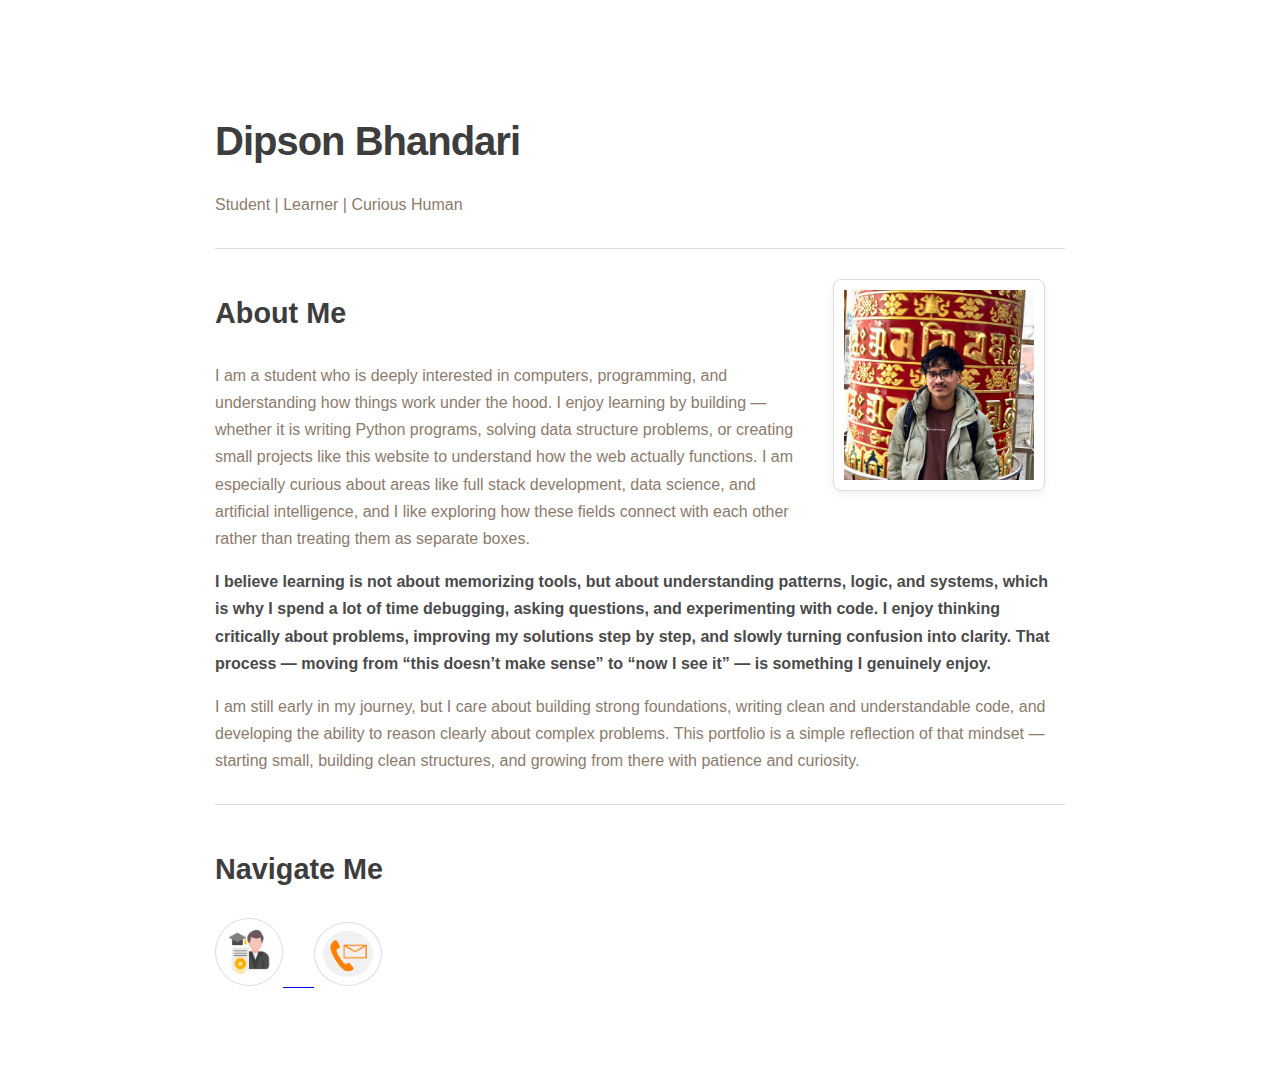
<file: index.html>
<!DOCTYPE html>
<html>
<head>
    <title>Portfolio</title>
    <link rel="icon" type="image/png" href="photo.jpg">
    <link rel="stylesheet" href="style.css">
</head>
<body>

<h1>Dipson Bhandari</h1>
<p><b> Student | Learner | Curious Human</b></p>



<hr>

<img src="photo.jpg" alt="My Photo"  width="190" align="right" hspace="20">

<h2>About Me</h2>

<p>
    <b>
I am a student who is deeply interested in computers, programming, and understanding how things work under the hood. 
I enjoy learning by building — whether it is writing Python programs, solving data structure problems, or creating small projects like this website to understand how the web actually functions. 
I am especially curious about areas like full stack development, data science, and artificial intelligence, and I like exploring how these fields connect with each other rather than treating them as separate boxes.
</p>
<p>
I believe learning is not about memorizing tools, but about understanding patterns, logic, and systems, which is why I spend a lot of time debugging, asking questions, and experimenting with code. 
I enjoy thinking critically about problems, improving my solutions step by step, and slowly turning confusion into clarity. 
That process — moving from “this doesn’t make sense” to “now I see it” — is something I genuinely enjoy.
</p>
<p>
I am still early in my journey, but I care about building strong foundations, writing clean and understandable code, and developing the ability to reason clearly about complex problems. 
This portfolio is a simple reflection of that mindset — starting small, building clean structures, and growing from there with patience and curiosity.
</b>
</p>


<hr>

<h2>Navigate Me</h2>
<a href="education.html">
    <img src="edu.png" alt="Education" width="50">
&nbsp;&nbsp;&nbsp;&nbsp;&nbsp;

<a href="contact.html">
    <img src="contact.avif" alt="Contact" width="50">
</a>

</body>
</html>
</file>
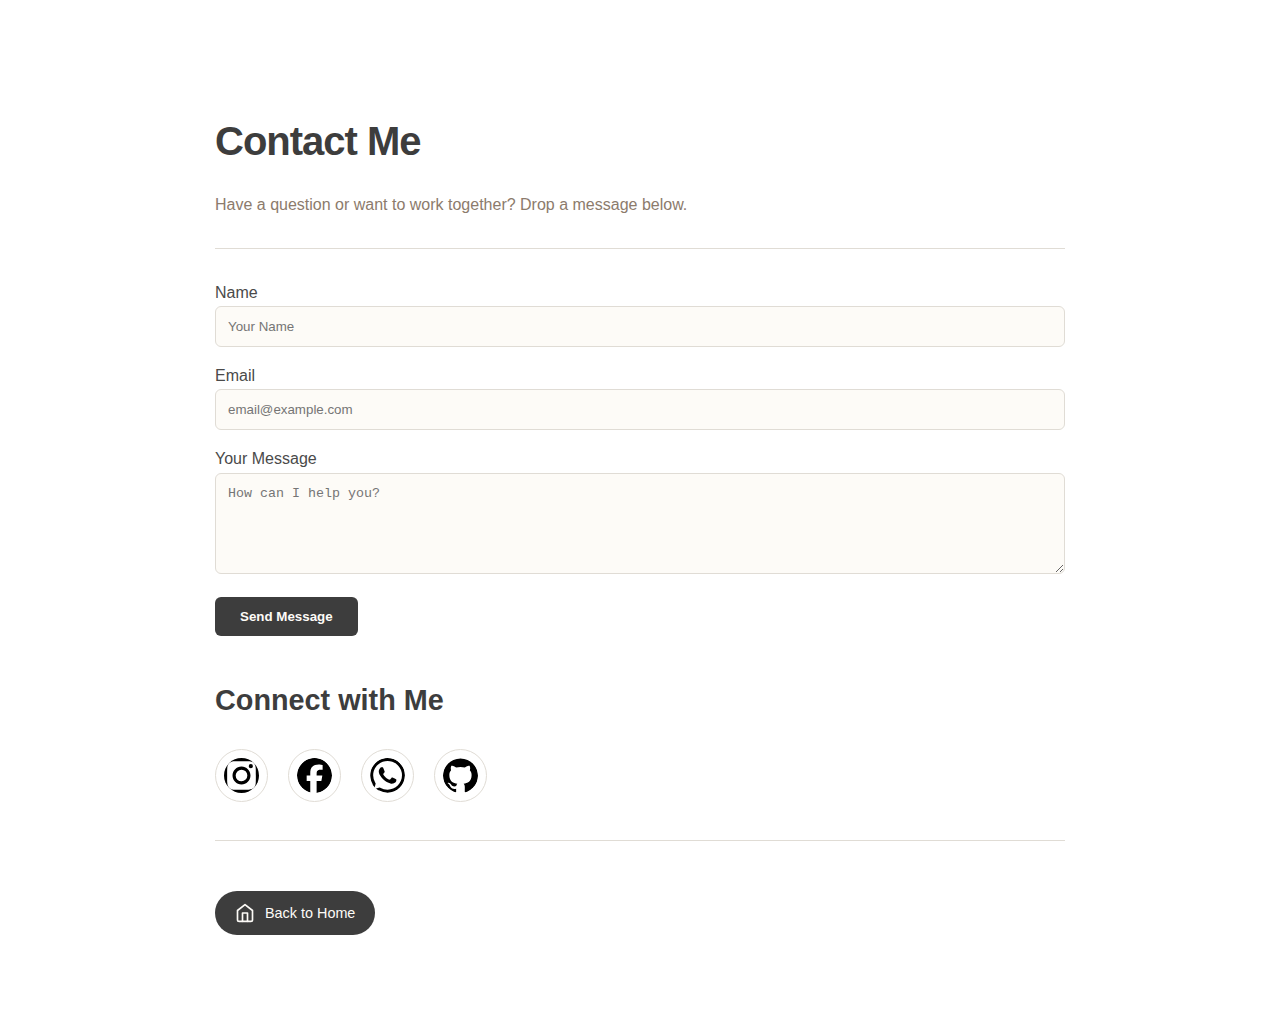
<file: contact.html>
<!DOCTYPE html>
<html>
<head>
    <title>Contact Me | Dipson Bhandari</title>
    <link rel="icon" type="image/png" href="portfolio.png">
    <link rel="stylesheet" href="style.css">
</head>
<body>

    <h1>Contact Me</h1>
    <p><b>Have a question or want to work together? Drop a message below.</b></p>

    <hr>

    <div class="content-card">
        <form action="https://formsubmit.co/dipsonbhandari5@gmail.com" method="POST" class="contact-form">
            <div class="form-group">
                <label>Name</label>
                <input type="text" name="name" placeholder="Your Name" required>
            </div>

            <div class="form-group">
                <label>Email</label>
                <input type="email" name="email" placeholder="email@example.com" required>
            </div>

            <div class="form-group">
                <label>Your Message</label>
                <textarea name="query" rows="5" placeholder="How can I help you?"></textarea>
            </div>

            <button type="submit" class="submit-btn">Send Message</button>
        </form>
    </div>

    <h2>Connect with Me</h2>
    <div class="social-links">
        <a href="https://www.instagram.com/lord_dipson?igsh=MWR0eTJ5aG1yemhjbw%3D%3D&utm_source=qr" target="_blank">
            <img src="instagram.svg" alt="Instagram">
        </a>

        <a href="https://www.facebook.com/share/17nfQnnXdm/?mibextid=wwXIfr" target="_blank">
            <img src="facebook.svg" alt="Facebook">
        </a>

        <a href="https://wa.me/qr/S5ODYXEAHV2RF1" target="_blank">
            <img src="whatsapp.svg" alt="WhatsApp">
        </a>

        <a href="https://github.com/Dipson-7" target="_blank">
            <img src="github.svg" alt="GitHub">
        </a>
    </div>

    <hr>

    <div class="nav-container">
        <a href="index.html" class="home-btn">
            <svg viewBox="0 0 24 24" width="20" height="20" stroke="currentColor" stroke-width="2" fill="none" stroke-linecap="round" stroke-linejoin="round">
                <path d="M3 9l9-7 9 7v11a2 2 0 0 1-2 2H5a2 2 0 0 1-2-2z"></path>
                <polyline points="9 22 9 12 15 12 15 22"></polyline>
            </svg>
            Back to Home
        </a>
    </div>

</body>
</html>
</file>
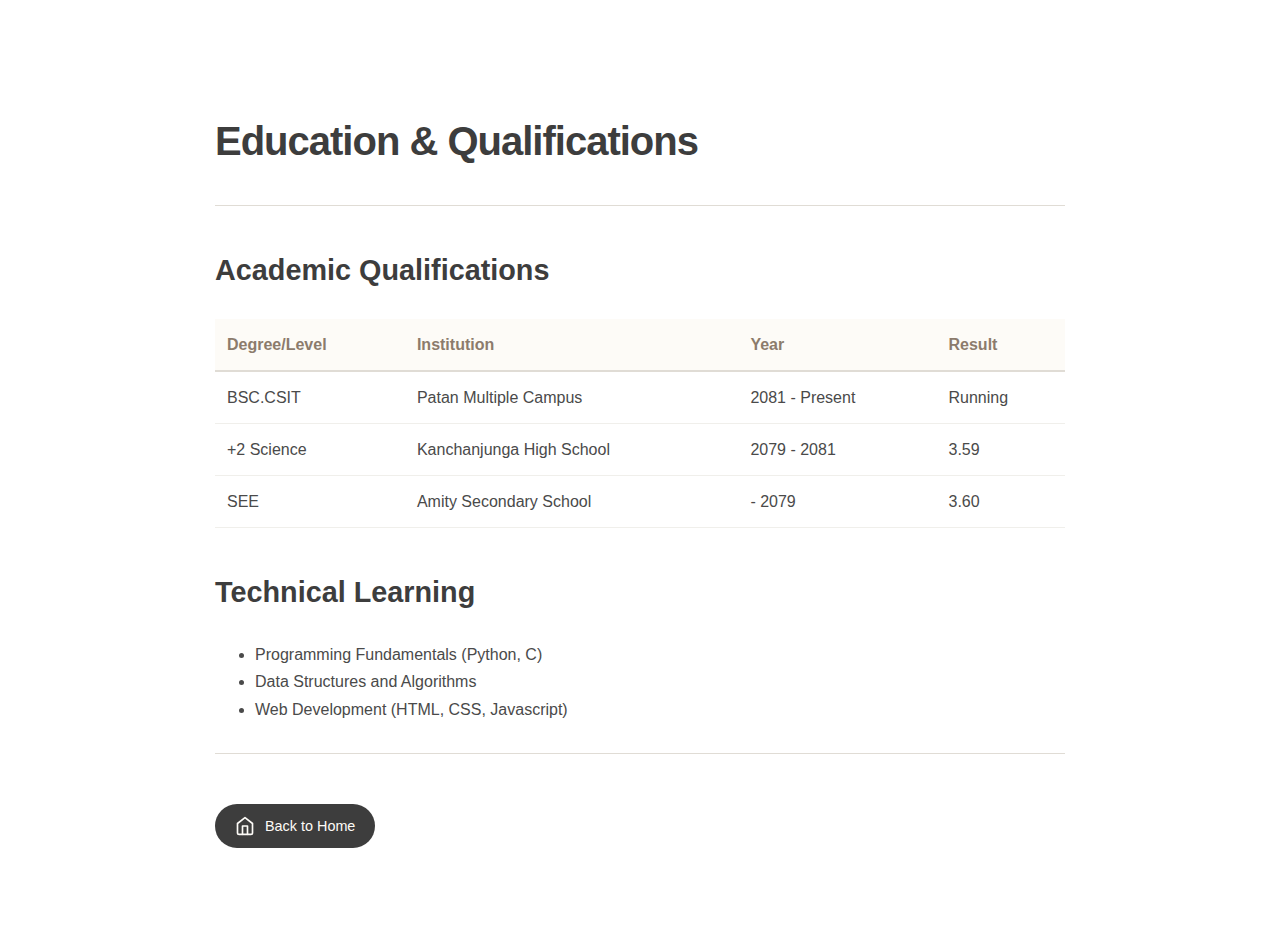
<file: education.html>
<!DOCTYPE html>
<html>
<head>
    <title>Education | Dipson Bhandari</title>
    <link rel="icon" type="image/png" href="portfolio.png">
    <link rel="stylesheet" href="style.css">
</head>
<body>

    <h1>Education & Qualifications</h1>


    <hr>

    <div class="content-card">
        <h2>Academic Qualifications</h2>
        <table class="edu-table">
            <thead>
                <tr>
                    <th>Degree/Level</th>
                    <th>Institution</th>
                    <th>Year</th>
                    <th>Result</th>
                </tr>
            </thead>
            <tbody>
                <tr>
                    <td>BSC.CSIT</td>
                    <td>Patan Multiple Campus</td>
                    <td>2081 - Present</td>
                    <td>Running</td>
                </tr>
                <tr>
                    <td>+2 Science</td>
                    <td>Kanchanjunga High School</td>
                    <td>2079 - 2081</td>
                    <td>3.59</td>
                </tr>
                <tr>
                    <td>SEE</td>
                    <td>Amity Secondary School</td>
                    <td> - 2079</td>
                    <td>3.60</td>
                </tr
                </tbody>
        </table>
    </div>

    <div class="content-card">
        <h2>Technical Learning</h2>
        <ul class="edu-list">
            <li>Programming Fundamentals (Python, C)</li>
            <li>Data Structures and Algorithms</li>
            <li>Web Development (HTML, CSS, Javascript)</li>
            
        </ul>
    </div>

    <hr>

    <div class="nav-container">
        <a href="index.html" class="home-btn">
            <svg viewBox="0 0 24 24" width="20" height="20" stroke="currentColor" stroke-width="2" fill="none" stroke-linecap="round" stroke-linejoin="round">
                <path d="M3 9l9-7 9 7v11a2 2 0 0 1-2 2H5a2 2 0 0 1-2-2z"></path>
                <polyline points="9 22 9 12 15 12 15 22"></polyline>
            </svg>
            Back to Home
        </a>
    </div>

</body>
</html>
</file>
<file: style.css>
body {
    font-family: 'Segoe UI', Roboto, Helvetica, Arial, sans-serif;
    line-height: 1.7;
    color: #4a4a4a;
    background-color: #ffffff;
    max-width: 850px;
    margin: 50px auto;
    padding: 30px;
}

h1 {
    color: #3d3d3d;
    font-size: 2.5rem;
    margin-bottom: 5px;
    letter-spacing: -1px;
}

h2 {
    color: #3d3d3d;
    font-size: 1.8rem;
    margin-top: 40px;
}

p b {
    color: #8c7b6c; 
    font-weight: 500;
}

hr {
    border: 0;
    height: 1px;
    background: #e0dcd5;
    margin: 30px 0;
}


img[alt="My Photo"] {
    float: right;
    margin-left: 30px;
    margin-bottom: 20px;
    border-radius: 8px;
    background: #ffffff;
    padding: 10px; 
    border: 1px solid #e0dcd5;

    box-shadow: 0 4px 10px rgba(0,0,0,0.05);

    transition: all 0.4s ease-in-out;
    cursor: pointer;
}

img[alt="My Photo"]:hover {
    transform: scale(1.02); 
    border-color: #8c7b6c; 
    box-shadow: 0 0 20px rgba(140, 123, 108, 0.4), 0 0 40px rgba(140, 123, 108, 0.2);
}


h2 + a img, 
a img {
    transition: all 0.3s ease;
    padding: 8px;
    background: white;
    border-radius: 50%;
    border: 1px solid #e0dcd5;
}

a img:hover {
    transform: translateY(-5px);
    box-shadow: 0 5px 15px rgba(0,0,0,0.1);
    border-color: #8c7b6c;
}


body::after {
    content: "";
    clear: both;
    display: table;
}



table {
    width: 100%;
    border-collapse: collapse;
    margin-top: 15px;
}

th {
    text-align: left;
    background-color: #fdfbf7;
    color: #8c7b6c;
    padding: 12px;
    border-bottom: 2px solid #e0dcd5;
}

td {
    padding: 12px;
    border-bottom: 1px solid #f0efeb;
}


.contact-form, form {
    display: flex;
    flex-direction: column;
    gap: 15px;
}

input[type="text"], 
input[type="email"], 
textarea {
    padding: 12px;
    border: 1px solid #e0dcd5;
    border-radius: 6px;
    background-color: #fdfbf7;
    width: 100%;
    box-sizing: border-box;
}

input[type="submit"], .submit-btn {
    background-color: #3d3d3d;
    color: #fdfbf7;
    padding: 12px 25px;
    border: none;
    border-radius: 6px;
    cursor: pointer;
    font-weight: 600;
    transition: 0.3s;
    width: fit-content;
}

input[type="submit"]:hover {
    background-color: #8c7b6c;
}

.social-links {
    display: flex;
    gap: 20px;
    margin: 20px 0;
}

.social-links img {
    width: 35px;
    transition: transform 0.3s ease;
}

.social-links img:hover {
    transform: translateY(-5px);
}


a[href="index.html"] {
    display: inline-flex;
    align-items: center;
    gap: 10px;
    padding: 10px 20px;
    background-color: #3d3d3d;
    color: #fdfbf7 !important;
    text-decoration: none;
    border-radius: 50px;
    font-size: 0.9rem;
    font-weight: 500;
    transition: all 0.3s ease;
    margin-top: 20px;
}

a[href="index.html"]:hover {
    background-color: #8c7b6c;
    transform: translateX(-5px);
}


body::after {
    content: "";
    clear: both;
    display: table;
}

@media (max-width: 768px) {
    body {
        padding: 16px;
    }

    a {
        margin-right: 12px;
        font-size: 0.9rem;
    }

    table, form {
        width: 100%;
    }

    th, td {
        padding: 10px;
        font-size: 0.9rem;
    }

    h1 {
        font-size: 1.8rem;
    }

    h2 {
        font-size: 1.4rem;
    }
}
</file>
